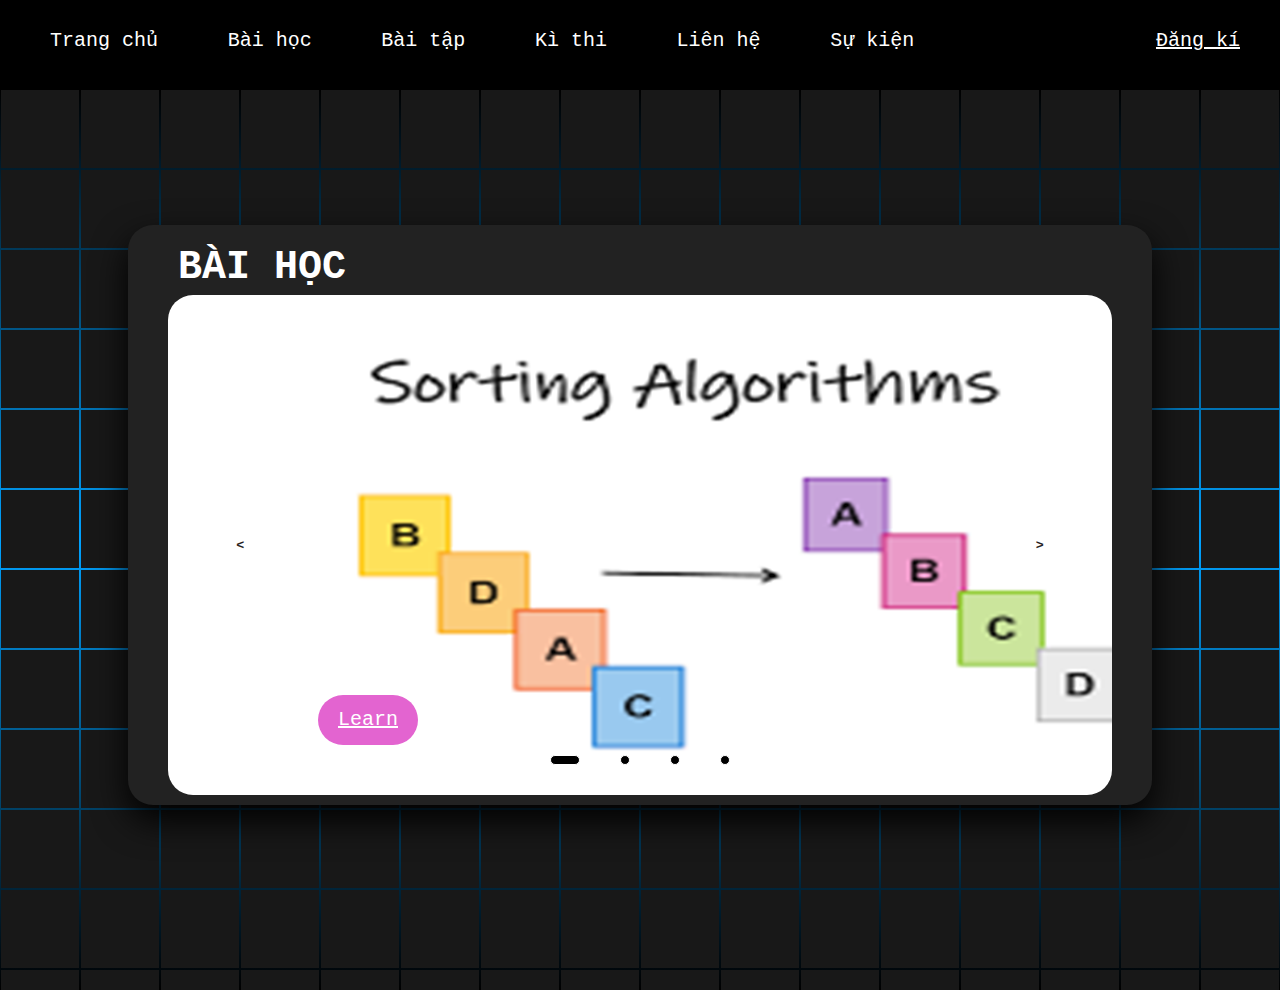
<file: index.html>
<span></span> <span></span> <span></span> <span></span> <span></span> <span></span> <span></span>
        <span></span> <span></span> <span></span> <span></span> <span></span> <span></span> <span></span> <span></span>
        <span></span> <span></span> <span></span> <span></span> <span></span> <span></span> <span></span> <span></span>
        <span></span> <span></span> <span></span> <span></span> <span></span> <span></span> <span></span> <span></span>
        <span></span> <span></span> <span></span> <span></span> <span></span> <span></span> <span></span> <span></span>
        <span></span> <span></span> <span></span> <span></span> <span></span> <span></span> <span></span> <span></span>
        <span></span> <span></span> <span></span> <span></span> <span></span> <span></span> <span></span> <span></span>
        <span></span> <span></span> <span></span> <span></span> <span></span> <span></span> <span></span> <span></span>
        <span></span> <span></span> <span></span> <span></span> <span></span> <span></span> <span></span> <span></span>
        <span></span> <span></span> <span></span> <span></span> <span></span> <span></span> <span></span> <span></span>
        <span></span> <span></span> <span></span> <span></span> <span></span> <span></span> <span></span> <span></span>
        <span></span> <span></span> <span></span> <span></span> <span></span> <span></span> <span></span> <span></span>
        <span></span> <span></span> <span></span> <span></span> <span></span> <span></span> <span></span> <span></span>
        <span></span> <span></span> <span></span> <span></span> <span></span> <span></span> <span></span> <span></span>
        <span></span> <span></span> <span></span> <span></span> <span></span> <span></span> <span></span> <span></span>
        <span></span> <span></span> <span></span> <span></span> <span></span> <span></span> <span></span> <span></span>
        <span></span> <span></span> <span></span> <span></span> <span></span> <span></span> <span></span> <span></span>
        <span></span> <span></span> <span></span> <span></span> <span></span> <span></span> <span></span> <span></span>
        <span></span> <span></span> <span></span> <span></span> <span></span> <span></span> <span></span> <span></span>
        <span></span> <span></span> <span></span> <span></span> <span></span> <span></span> <span></span> <span></span>
        <span></span> <span></span> <span></span> <span></span> <span></span> <span></span> <span></span> <span></span>
        <span></span> <span></span> <span></span> <span></span> <span></span> <span></span> <span></span> <span></span>
        <span></span> <span></span> <span></span> <span></span> <span></span> <span></span> <span></span> <span></span>
        <span></span> <span></span> <span></span> <span></span> <span></span> <span></span> <span></span> <span></span>
        <span></span> <span></span> <span></span> <span></span> <span></span> <span></span> <span></span> <span></span>
        <span></span> <span></span> <span></span> <span></span> <span></span> <span></span> <span></span> <span></span>
        <span></span> <span></span> <span></span> <span></span> <span></span> <span></span> <span></span> <span></span>
        <span></span> <span></span> <span></span> <span></span> <span></span> <span></span> <span></span> <span></span>
        <span></span> <span></span> <span></span> <span></span> <span></span> <span></span> <span></span> <span></span>
        <span></span> <span></span> <span></span> <span></span> <span></span> <span></span> <span></span> <span></span>
        <span></span> <span></span> <span></span> <span></span> <span></span> <span></span> <span></span> <span></span>
        <span></span> <span></span> <span></span> <span></span> <span></span> <span></span> <span></span> <span></span>
        <span></span> <span></span> <span></span> <span></span> <span></span>
<!DOCTYPE html>
<html>

<head>
    <meta charset='utf-8'>
    <title>Trang chủ</title>
    <link rel='stylesheet' type='text/css' media='screen' href='main.css'>
    <link rel="stylesheet" type="text/css" media="screen" href="index.css">
</head>

<body>
    <div class="menu">
        <ul class="opt">
            <li><a href="index.html">Trang chủ</a></li>
            <li><a href="lesson.html">Bài học</a></li>
            <li><a>Bài tập</a></li>
            <li><a>Kì thi</a></li>
            <li><a href="contact.html">Liên hệ</a></li>
            <li><a href="Event.html">Sự kiện</a>
        </ul>
        <ul class="log">
            <li><a href="Signup.html">Đăng kí</a></li>
        </ul>
    </div>
    <section>
        <span></span> <span></span> <span></span> <span></span> <span></span> <span></span> <span></span>
        <span></span> <span></span> <span></span> <span></span> <span></span> <span></span> <span></span> <span></span>
        <span></span> <span></span> <span></span> <span></span> <span></span> <span></span> <span></span> <span></span>
        <span></span> <span></span> <span></span> <span></span> <span></span> <span></span> <span></span> <span></span>
        <span></span> <span></span> <span></span> <span></span> <span></span> <span></span> <span></span> <span></span>
        <span></span> <span></span> <span></span> <span></span> <span></span> <span></span> <span></span> <span></span>
        <span></span> <span></span> <span></span> <span></span> <span></span> <span></span> <span></span> <span></span>
        <span></span> <span></span> <span></span> <span></span> <span></span> <span></span> <span></span> <span></span>
        <span></span> <span></span> <span></span> <span></span> <span></span> <span></span> <span></span> <span></span>
        <span></span> <span></span> <span></span> <span></span> <span></span> <span></span> <span></span> <span></span>
        <span></span> <span></span> <span></span> <span></span> <span></span> <span></span> <span></span> <span></span>
        <span></span> <span></span> <span></span> <span></span> <span></span> <span></span> <span></span> <span></span>
        <span></span> <span></span> <span></span> <span></span> <span></span> <span></span> <span></span> <span></span>
        <span></span> <span></span> <span></span> <span></span> <span></span> <span></span> <span></span> <span></span>
        <span></span> <span></span> <span></span> <span></span> <span></span> <span></span> <span></span> <span></span>
        <span></span> <span></span> <span></span> <span></span> <span></span> <span></span> <span></span> <span></span>
        <span></span> <span></span> <span></span> <span></span> <span></span> <span></span> <span></span> <span></span>
        <span></span> <span></span> <span></span> <span></span> <span></span> <span></span> <span></span> <span></span>
        <span></span> <span></span> <span></span> <span></span> <span></span> <span></span> <span></span> <span></span>
        <span></span> <span></span> <span></span> <span></span> <span></span> <span></span> <span></span> <span></span>
        <span></span> <span></span> <span></span> <span></span> <span></span> <span></span> <span></span> <span></span>
        <span></span> <span></span> <span></span> <span></span> <span></span> <span></span> <span></span> <span></span>
        <span></span> <span></span> <span></span> <span></span> <span></span> <span></span> <span></span> <span></span>
        <span></span> <span></span> <span></span> <span></span> <span></span> <span></span> <span></span> <span></span>
        <span></span> <span></span> <span></span> <span></span> <span></span> <span></span> <span></span> <span></span>
        <span></span> <span></span> <span></span> <span></span> <span></span> <span></span> <span></span> <span></span>
        <span></span> <span></span> <span></span> <span></span> <span></span> <span></span> <span></span> <span></span>
        <span></span> <span></span> <span></span> <span></span> <span></span> <span></span> <span></span> <span></span>
        <span></span> <span></span> <span></span> <span></span> <span></span> <span></span> <span></span> <span></span>
        <span></span> <span></span> <span></span> <span></span> <span></span> <span></span> <span></span> <span></span>
        <span></span> <span></span> <span></span> <span></span> <span></span> <span></span> <span></span> <span></span>
        <span></span> <span></span> <span></span> <span></span> <span></span> <span></span> <span></span> <span></span>
        <span></span> <span></span> <span></span> <span></span> <span></span>

        <div class="containner">
            <h2>BÀI HỌC</h2>
            <div class="slider">
                <div class="list">
                    <div class="item">
                        <img src="Tutor/Slide1.PNG">
                        <a class="LINK" href="Sort.html">Learn</a>
                    </div>
                    <div class="item">
                        <img src="Tutor/Slide2.PNG">
                        <a class="LINK" style="left: 1500px;" href="Bs.html">Learn</a>
                    </div>
                    <div class="item">
                        <img src="Tutor/Slide3.PNG">
                        <a class="LINK" style="left: 2750px;">Learn</a>
                    </div>
                    <div class="item">
                        <img src="Tutor/Slide4.PNG">
                        <a class="LINK" style="left: 4050px;">Learn</a>
                    </div>
                </div>
                <div class="btns">
                    <button onclick="Prev()"><</button>
                    <button onclick="Next()">></button>
                </div>
                <ul class="dots">
                    <li class="active"></li>
                    <li></li>
                    <li></li>
                    <li></li>
                </ul>
            </div>
        </div>
    </section>
    <script src="index.js"></script>
</body>

</html>
</file>
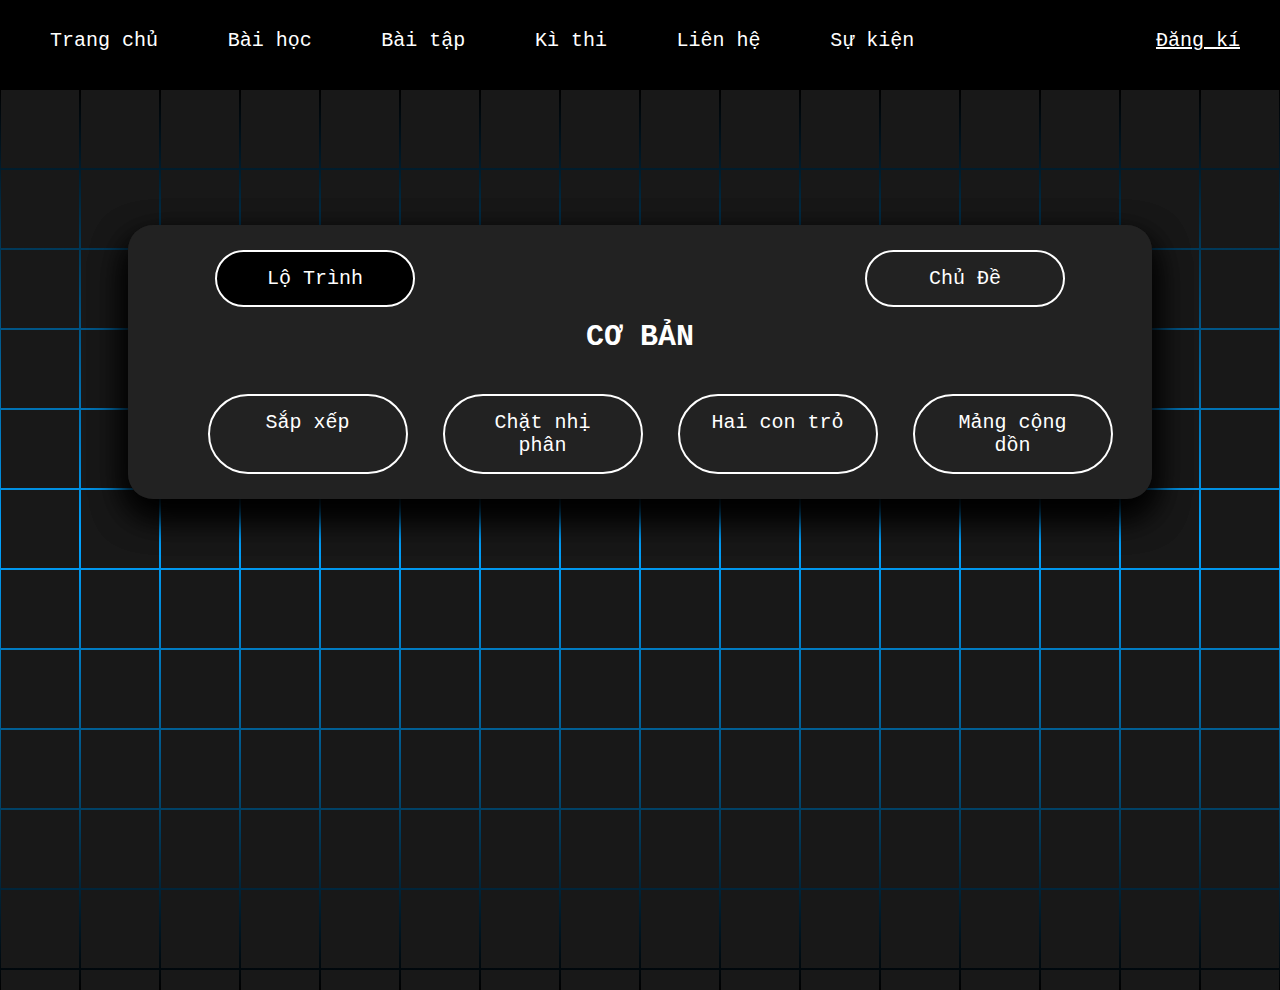
<file: lesson.html>
<<<<<<< HEAD
<span></span> <span></span> <span></span> <span></span> <span></span> <span></span> <span></span>
        <span></span> <span></span> <span></span> <span></span> <span></span> <span></span> <span></span> <span></span>
        <span></span> <span></span> <span></span> <span></span> <span></span> <span></span> <span></span> <span></span>
        <span></span> <span></span> <span></span> <span></span> <span></span> <span></span> <span></span> <span></span>
        <span></span> <span></span> <span></span> <span></span> <span></span> <span></span> <span></span> <span></span>
        <span></span> <span></span> <span></span> <span></span> <span></span> <span></span> <span></span> <span></span>
        <span></span> <span></span> <span></span> <span></span> <span></span> <span></span> <span></span> <span></span>
        <span></span> <span></span> <span></span> <span></span> <span></span> <span></span> <span></span> <span></span>
        <span></span> <span></span> <span></span> <span></span> <span></span> <span></span> <span></span> <span></span>
        <span></span> <span></span> <span></span> <span></span> <span></span> <span></span> <span></span> <span></span>
        <span></span> <span></span> <span></span> <span></span> <span></span> <span></span> <span></span> <span></span>
        <span></span> <span></span> <span></span> <span></span> <span></span> <span></span> <span></span> <span></span>
        <span></span> <span></span> <span></span> <span></span> <span></span> <span></span> <span></span> <span></span>
        <span></span> <span></span> <span></span> <span></span> <span></span> <span></span> <span></span> <span></span>
        <span></span> <span></span> <span></span> <span></span> <span></span> <span></span> <span></span> <span></span>
        <span></span> <span></span> <span></span> <span></span> <span></span> <span></span> <span></span> <span></span>
        <span></span> <span></span> <span></span> <span></span> <span></span> <span></span> <span></span> <span></span>
        <span></span> <span></span> <span></span> <span></span> <span></span> <span></span> <span></span> <span></span>
        <span></span> <span></span> <span></span> <span></span> <span></span> <span></span> <span></span> <span></span>
        <span></span> <span></span> <span></span> <span></span> <span></span> <span></span> <span></span> <span></span>
        <span></span> <span></span> <span></span> <span></span> <span></span> <span></span> <span></span> <span></span>
        <span></span> <span></span> <span></span> <span></span> <span></span> <span></span> <span></span> <span></span>
        <span></span> <span></span> <span></span> <span></span> <span></span> <span></span> <span></span> <span></span>
        <span></span> <span></span> <span></span> <span></span> <span></span> <span></span> <span></span> <span></span>
        <span></span> <span></span> <span></span> <span></span> <span></span> <span></span> <span></span> <span></span>
        <span></span> <span></span> <span></span> <span></span> <span></span> <span></span> <span></span> <span></span>
        <span></span> <span></span> <span></span> <span></span> <span></span> <span></span> <span></span> <span></span>
        <span></span> <span></span> <span></span> <span></span> <span></span> <span></span> <span></span> <span></span>
        <span></span> <span></span> <span></span> <span></span> <span></span> <span></span> <span></span> <span></span>
        <span></span> <span></span> <span></span> <span></span> <span></span> <span></span> <span></span> <span></span>
        <span></span> <span></span> <span></span> <span></span> <span></span> <span></span> <span></span> <span></span>
        <span></span> <span></span> <span></span> <span></span> <span></span> <span></span> <span></span> <span></span>
        <span></span> <span></span> <span></span> <span></span> <span></span>
<!DOCTYPE html>
<html>

<head>
    <meta charset='utf-8'>
    <title>Cơ bản</title>
    <link rel='stylesheet' type='text/css' media='screen' href='main.css'>
    <link rel='stylesheet' type='text/css' media='screen' href='tutorial.css'>
</head>

<body>
    <div class="menu">
        <ul class="opt">
            <li><a href="index.html">Trang chủ</a></li>
            <li><a href="basic.html">Bài học</a></li>
            <li><a>Bài tập</a></li>
            <li><a>Kì thi</a></li>
            <li><a href="contact.html">Liên hệ</a></li>
        </ul>
        <ul class="log">
            <li><a href="Signup.html">Đăng kí</a></li>
        </ul>
    </div>
    <section>
        <span></span> <span></span> <span></span> <span></span> <span></span> <span></span> <span></span>
        <span></span> <span></span> <span></span> <span></span> <span></span> <span></span> <span></span> <span></span>
        <span></span> <span></span> <span></span> <span></span> <span></span> <span></span> <span></span> <span></span>
        <span></span> <span></span> <span></span> <span></span> <span></span> <span></span> <span></span> <span></span>
        <span></span> <span></span> <span></span> <span></span> <span></span> <span></span> <span></span> <span></span>
        <span></span> <span></span> <span></span> <span></span> <span></span> <span></span> <span></span> <span></span>
        <span></span> <span></span> <span></span> <span></span> <span></span> <span></span> <span></span> <span></span>
        <span></span> <span></span> <span></span> <span></span> <span></span> <span></span> <span></span> <span></span>
        <span></span> <span></span> <span></span> <span></span> <span></span> <span></span> <span></span> <span></span>
        <span></span> <span></span> <span></span> <span></span> <span></span> <span></span> <span></span> <span></span>
        <span></span> <span></span> <span></span> <span></span> <span></span> <span></span> <span></span> <span></span>
        <span></span> <span></span> <span></span> <span></span> <span></span> <span></span> <span></span> <span></span>
        <span></span> <span></span> <span></span> <span></span> <span></span> <span></span> <span></span> <span></span>
        <span></span> <span></span> <span></span> <span></span> <span></span> <span></span> <span></span> <span></span>
        <span></span> <span></span> <span></span> <span></span> <span></span> <span></span> <span></span> <span></span>
        <span></span> <span></span> <span></span> <span></span> <span></span> <span></span> <span></span> <span></span>
        <span></span> <span></span> <span></span> <span></span> <span></span> <span></span> <span></span> <span></span>
        <span></span> <span></span> <span></span> <span></span> <span></span> <span></span> <span></span> <span></span>
        <span></span> <span></span> <span></span> <span></span> <span></span> <span></span> <span></span> <span></span>
        <span></span> <span></span> <span></span> <span></span> <span></span> <span></span> <span></span> <span></span>
        <span></span> <span></span> <span></span> <span></span> <span></span> <span></span> <span></span> <span></span>
        <span></span> <span></span> <span></span> <span></span> <span></span> <span></span> <span></span> <span></span>
        <span></span> <span></span> <span></span> <span></span> <span></span> <span></span> <span></span> <span></span>
        <span></span> <span></span> <span></span> <span></span> <span></span> <span></span> <span></span> <span></span>
        <span></span> <span></span> <span></span> <span></span> <span></span> <span></span> <span></span> <span></span>
        <span></span> <span></span> <span></span> <span></span> <span></span> <span></span> <span></span> <span></span>
        <span></span> <span></span> <span></span> <span></span> <span></span> <span></span> <span></span> <span></span>
        <span></span> <span></span> <span></span> <span></span> <span></span> <span></span> <span></span> <span></span>
        <span></span> <span></span> <span></span> <span></span> <span></span> <span></span> <span></span> <span></span>
        <span></span> <span></span> <span></span> <span></span> <span></span> <span></span> <span></span> <span></span>
        <span></span> <span></span> <span></span> <span></span> <span></span> <span></span> <span></span> <span></span>
        <span></span> <span></span> <span></span> <span></span> <span></span> <span></span> <span></span> <span></span>
        <span></span> <span></span> <span></span> <span></span> <span></span>

        <div class="containner">
            <div class="lesson">
                <ul>
                    <li class="active"><a>Lộ Trình</a></li>
                    <li><a>Chủ Đề</a></li>
                </ul>
            </div>
            <div class="board">
                <h1>CƠ BẢN</h1>
                <ul>
                    <li><a>Sắp xếp</a></li>
                    <li><a>Chặt nhị phân</a></li>
                    <li><a>Hai con trỏ</a></li>
                    <li><a>Mảng cộng dồn</a></li>
                </ul>
            </div>
        </div>
    </section>
    <script src="lesson.js"></script>
</body>

</html>
=======
<span></span> <span></span> <span></span> <span></span> <span></span> <span></span> <span></span>
        <span></span> <span></span> <span></span> <span></span> <span></span> <span></span> <span></span> <span></span>
        <span></span> <span></span> <span></span> <span></span> <span></span> <span></span> <span></span> <span></span>
        <span></span> <span></span> <span></span> <span></span> <span></span> <span></span> <span></span> <span></span>
        <span></span> <span></span> <span></span> <span></span> <span></span> <span></span> <span></span> <span></span>
        <span></span> <span></span> <span></span> <span></span> <span></span> <span></span> <span></span> <span></span>
        <span></span> <span></span> <span></span> <span></span> <span></span> <span></span> <span></span> <span></span>
        <span></span> <span></span> <span></span> <span></span> <span></span> <span></span> <span></span> <span></span>
        <span></span> <span></span> <span></span> <span></span> <span></span> <span></span> <span></span> <span></span>
        <span></span> <span></span> <span></span> <span></span> <span></span> <span></span> <span></span> <span></span>
        <span></span> <span></span> <span></span> <span></span> <span></span> <span></span> <span></span> <span></span>
        <span></span> <span></span> <span></span> <span></span> <span></span> <span></span> <span></span> <span></span>
        <span></span> <span></span> <span></span> <span></span> <span></span> <span></span> <span></span> <span></span>
        <span></span> <span></span> <span></span> <span></span> <span></span> <span></span> <span></span> <span></span>
        <span></span> <span></span> <span></span> <span></span> <span></span> <span></span> <span></span> <span></span>
        <span></span> <span></span> <span></span> <span></span> <span></span> <span></span> <span></span> <span></span>
        <span></span> <span></span> <span></span> <span></span> <span></span> <span></span> <span></span> <span></span>
        <span></span> <span></span> <span></span> <span></span> <span></span> <span></span> <span></span> <span></span>
        <span></span> <span></span> <span></span> <span></span> <span></span> <span></span> <span></span> <span></span>
        <span></span> <span></span> <span></span> <span></span> <span></span> <span></span> <span></span> <span></span>
        <span></span> <span></span> <span></span> <span></span> <span></span> <span></span> <span></span> <span></span>
        <span></span> <span></span> <span></span> <span></span> <span></span> <span></span> <span></span> <span></span>
        <span></span> <span></span> <span></span> <span></span> <span></span> <span></span> <span></span> <span></span>
        <span></span> <span></span> <span></span> <span></span> <span></span> <span></span> <span></span> <span></span>
        <span></span> <span></span> <span></span> <span></span> <span></span> <span></span> <span></span> <span></span>
        <span></span> <span></span> <span></span> <span></span> <span></span> <span></span> <span></span> <span></span>
        <span></span> <span></span> <span></span> <span></span> <span></span> <span></span> <span></span> <span></span>
        <span></span> <span></span> <span></span> <span></span> <span></span> <span></span> <span></span> <span></span>
        <span></span> <span></span> <span></span> <span></span> <span></span> <span></span> <span></span> <span></span>
        <span></span> <span></span> <span></span> <span></span> <span></span> <span></span> <span></span> <span></span>
        <span></span> <span></span> <span></span> <span></span> <span></span> <span></span> <span></span> <span></span>
        <span></span> <span></span> <span></span> <span></span> <span></span> <span></span> <span></span> <span></span>
        <span></span> <span></span> <span></span> <span></span> <span></span>
<!DOCTYPE html>
<html>

<head>
    <meta charset='utf-8'>
    <title>Bài học</title>
    <link rel='stylesheet' type='text/css' media='screen' href='main.css'>
    <link rel='stylesheet' type='text/css' media='screen' href='tutorial.css'>
</head>

<body>
    <div class="menu">
        <ul class="opt">
            <li><a href="index.html">Trang chủ</a></li>
            <li><a href="lesson.html">Bài học</a></li>
            <li><a>Bài tập</a></li>
            <li><a>Kì thi</a></li>
            <li><a href="contact.html">Liên hệ</a></li>
            <li><a href="Event.html">Sự kiện</a>
        </ul>
        <ul class="log">
            <li><a href="Signup.html">Đăng kí</a></li>
        </ul>
    </div>
    <section>
        <span></span> <span></span> <span></span> <span></span> <span></span> <span></span> <span></span>
        <span></span> <span></span> <span></span> <span></span> <span></span> <span></span> <span></span> <span></span>
        <span></span> <span></span> <span></span> <span></span> <span></span> <span></span> <span></span> <span></span>
        <span></span> <span></span> <span></span> <span></span> <span></span> <span></span> <span></span> <span></span>
        <span></span> <span></span> <span></span> <span></span> <span></span> <span></span> <span></span> <span></span>
        <span></span> <span></span> <span></span> <span></span> <span></span> <span></span> <span></span> <span></span>
        <span></span> <span></span> <span></span> <span></span> <span></span> <span></span> <span></span> <span></span>
        <span></span> <span></span> <span></span> <span></span> <span></span> <span></span> <span></span> <span></span>
        <span></span> <span></span> <span></span> <span></span> <span></span> <span></span> <span></span> <span></span>
        <span></span> <span></span> <span></span> <span></span> <span></span> <span></span> <span></span> <span></span>
        <span></span> <span></span> <span></span> <span></span> <span></span> <span></span> <span></span> <span></span>
        <span></span> <span></span> <span></span> <span></span> <span></span> <span></span> <span></span> <span></span>
        <span></span> <span></span> <span></span> <span></span> <span></span> <span></span> <span></span> <span></span>
        <span></span> <span></span> <span></span> <span></span> <span></span> <span></span> <span></span> <span></span>
        <span></span> <span></span> <span></span> <span></span> <span></span> <span></span> <span></span> <span></span>
        <span></span> <span></span> <span></span> <span></span> <span></span> <span></span> <span></span> <span></span>
        <span></span> <span></span> <span></span> <span></span> <span></span> <span></span> <span></span> <span></span>
        <span></span> <span></span> <span></span> <span></span> <span></span> <span></span> <span></span> <span></span>
        <span></span> <span></span> <span></span> <span></span> <span></span> <span></span> <span></span> <span></span>
        <span></span> <span></span> <span></span> <span></span> <span></span> <span></span> <span></span> <span></span>
        <span></span> <span></span> <span></span> <span></span> <span></span> <span></span> <span></span> <span></span>
        <span></span> <span></span> <span></span> <span></span> <span></span> <span></span> <span></span> <span></span>
        <span></span> <span></span> <span></span> <span></span> <span></span> <span></span> <span></span> <span></span>
        <span></span> <span></span> <span></span> <span></span> <span></span> <span></span> <span></span> <span></span>
        <span></span> <span></span> <span></span> <span></span> <span></span> <span></span> <span></span> <span></span>
        <span></span> <span></span> <span></span> <span></span> <span></span> <span></span> <span></span> <span></span>
        <span></span> <span></span> <span></span> <span></span> <span></span> <span></span> <span></span> <span></span>
        <span></span> <span></span> <span></span> <span></span> <span></span> <span></span> <span></span> <span></span>
        <span></span> <span></span> <span></span> <span></span> <span></span> <span></span> <span></span> <span></span>
        <span></span> <span></span> <span></span> <span></span> <span></span> <span></span> <span></span> <span></span>
        <span></span> <span></span> <span></span> <span></span> <span></span> <span></span> <span></span> <span></span>
        <span></span> <span></span> <span></span> <span></span> <span></span> <span></span> <span></span> <span></span>
        <span></span> <span></span> <span></span> <span></span> <span></span>

        <div class="containner">
            <div class="lesson">
                <ul>
                    <li class="active"><a>Lộ Trình</a></li>
                    <li><a>Chủ Đề</a></li>
                </ul>
            </div>
            <div class="board">
                <h1>CƠ BẢN</h1>
                <ul>
                    <li><a>Sắp xếp</a></li>
                    <li><a>Chặt nhị phân</a></li>
                    <li><a>Hai con trỏ</a></li>
                    <li><a>Mảng cộng dồn</a></li>
                </ul>
            </div>
        </div>
    </section>
    <script src="lesson.js"></script>
</body>

</html>
>>>>>>> 350518ed6cac5f7d267c0bb1cfafc44c9ff98a60
</file>
<file: main.css>
@import url('https://fonts.googleapis.com/css2?family=Quicksand:wght@300;400;500;600;700&display=swap');
*
{
  margin: 0;
  padding: 0;
  box-sizing: border-box;
}
body 
{
  display: flex;
  justify-content: center;
  align-items: center;
  min-height: 100vh;
  background: #000;
  font-family: 'Courier New', Courier, monospace;
}
.menu{
  position: absolute;
  top: 0;
  background-color: black;
  width: 100%;
  height: 10%;
}
.menu ul.opt{
  position: absolute;
  top: 10%;
  padding: 20px;
}
.menu ul.opt li{
  padding: 10px 10px;
  display: inline;
  list-style: none;
}
.menu ul.opt li a{
  padding: 15px 20px;
  color: white;
  font-size: 20px;
  text-decoration: none;
}
.menu ul.opt li a:hover{
  cursor: pointer;
  background-color: rgb(0, 162, 255);
  border-radius: 25px;
}
.menu ul.log{
  position: absolute;
  top: 10%;
  right: 0;
  padding: 20px;
}
.menu ul.log li{
  padding: 15px 20px;
  display: inline;
  list-style: none;
}
.menu ul.log li a{
  color: white;
  font-size: 20px;
}
.menu ul.log li:hover{
  cursor: pointer;
  background-color: rgb(0, 162, 255);
  border-radius: 25px;
}
section 
{
  position: absolute;
  top: 10%;
  width: 100vw;
  height: 100vh;
  display: flex;
  justify-content: center;
  align-items: center;
  gap: 2px;
  flex-wrap: wrap;
  overflow: hidden;
}
section::before 
{
  content: '';
  position: absolute;
  width: 100%;
  height: 100%;
  background: linear-gradient(#000,rgb(0, 162, 255),#000);
  animation: animate 5s linear infinite;
}
@keyframes animate 
{
  0%
  {
    transform: translateY(-100%);
  }
  100%
  {
    transform: translateY(100%);
  }
}
section span 
{
  position: relative;
  display: block;
  width: calc(6.25vw - 2px);
  height: calc(6.25vw - 2px);
  background: #181818;
  z-index: 2;
  transition: 1.5s;
}
section span:hover 
{
  background: rgb(0, 162, 255);;
  transition: 0s;
}
section .containner
{
  position: absolute;
  width: 80%;
  top: 15%;
  background: #222;  
  z-index: 1000;
  display: flex;
  justify-content: center;
  align-items: center;
  padding: 40px;
  border-radius: 25px;
  box-shadow: 0 15px 35px rgba(0,0,0,9);
}
</file>
<file: index.css>
section .containner h2{
    position: absolute;
    top: 20px;
    left: 50px;
    color: white;
    font-size: 40px;
}
section .containner .slider{
    width: 1250px;
    max-width: 1250px;
    height: 500px;
    position: relative;
    top: 30px;
    left: 0;
    overflow: hidden;
    border-radius: 25px;

}
section .containner .slider .list{
    position: absolute;
    top: 0;
    left: 0;
    height: 100%;
    display: flex;
    width: max-content;
    transition: 1s;
}
section .containner .slider .list .item img{
    width: 1300px;
    max-width: 100vw;
    height: 100%;
    object-fit: fill;
}
section .containner .btns{
    position: absolute;
    top: 45%;
    left: 5%;
    width: 90%;
    display: flex;
    justify-content: space-between;
}
section .containner .btns button{
    width: 50px;
    height: 50px;
    border-radius: 50%;
    background-color: white;
    border: 1px solid black;
    color: #272222;
    border: none;
    font-family: monospace;
    font-weight: bold;
    cursor: pointer;
}
section .containner .dots{
    position: absolute;
    bottom: 10px;
    color: #fff;
    left: 0;
    width: 100%;
    margin: 0;
    padding: 0;
    display: flex;
    justify-content: center;
}
section .containner .dots li{
    list-style: none;
    width: 10px;
    height: 10px;
    background-color: black;
    border: 1px solid white;
    margin: 20px;
    border-radius: 20px;
    transition: 1s;
    cursor: pointer;
}
section .containner .dots li.active{
    width: 30px;
}
section .item .LINK{
    position: absolute;
    bottom: 50px;
    left: 150px;
    width: 100px;
    height: 50px;
    border-radius: 25px;
    background-color: rgb(227, 100, 208);
    color: white;
    font-size: 20px;
    transition: 250ms;
    text-align: center;
    justify-content: center;
    padding: 13px;
    transition: 250ms;
}
section .item a.LINK:hover{
    cursor: pointer;
}
</file>
<file: tutorial.css>
.containner{
    justify-content: center;
}
.lesson{
    position: absolute;
    top: 25px;
    width: 1300px;
}
.lesson ul{
    list-style: none;
    display: flex;
    justify-content: space-around;
}
.lesson ul li{
    padding: 15px 25px;
    border-radius: 50px;
    border: 2px solid white;
    width: 200px;
    text-align: center;
    font-size: 20px;
    transition: 250ms;
    color: white;
}
.lesson ul li:hover{
    transition: 250ms;
    box-shadow: 5px 10px;
    color: white;
    background-color: black;
}
.lesson ul li:hover, .lesson ul li a:hover{
    cursor: pointer;
}
.active{
    background-color: black;
    color: white;
}
.board{
    position: relative;
    top: 40px;
}
.board h1{
    position: relative;
    width: 1000px;
    color: white;
    font-size: 30px;
    text-align: center;
    padding: 15px;
}
.board ul{
    position: relative;
    left: 2%;
    padding: 25px 30px;
    list-style: none;
    display: flex;
    justify-content: space-around;
    width: 1000px;
}
.board ul li{
    padding: 15px 25px;
    border-radius: 50px;
    border: 2px solid white;
    width: 200px;
    text-align: center;
    font-size: 20px;
    transition: 250ms;
}
.board ul li:hover{
    cursor: pointer;
    transition: 250ms;
    box-shadow: 5px 10px;
    color: white;
    background: none;
}
.board ul li a:hover{
    cursor: pointer;
}
.board ul li a{
    color: white;
    text-align: center;
}
</file>
